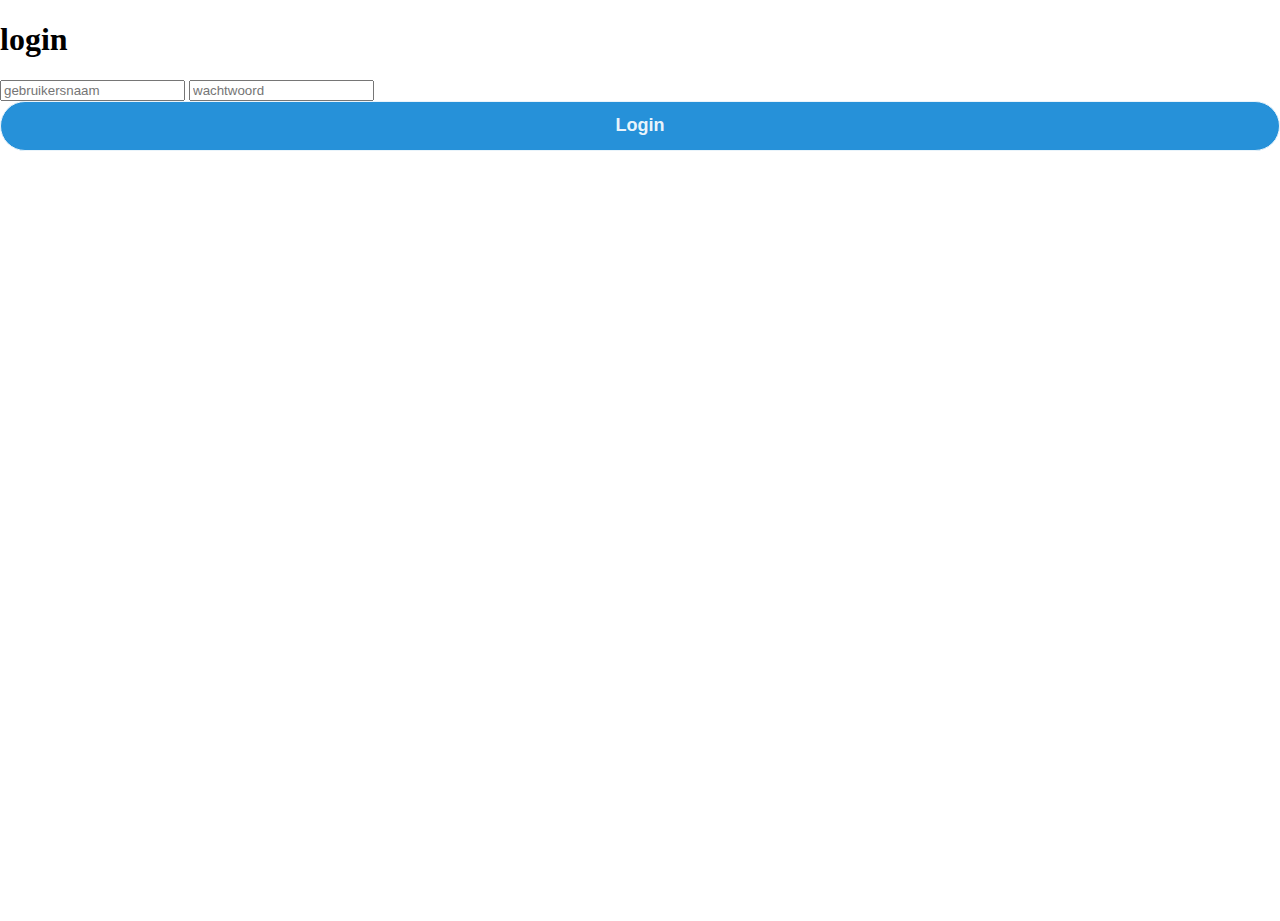
<file: templates/inlog2.html>
<!DOCTYPE html>
<html lan="en" and dir="ltr">
<head>
    <meta charset="utf-8">
    <title> login form</title>
    <link rel="stylesheet" href="../static/styling2.css">

</head>
<body>
<form class="box" action="inlog2.html" method="Post">
<h1>
    login
</h1>
<input type="text" name="" placeholder="gebruikersnaam" id="gebruikersnaam">
<input type="text" name="" placeholder="wachtwoord" id="wachtwoord">
<input type="submit" name="" value="Login">

</form>
</body>

</html>
</file>
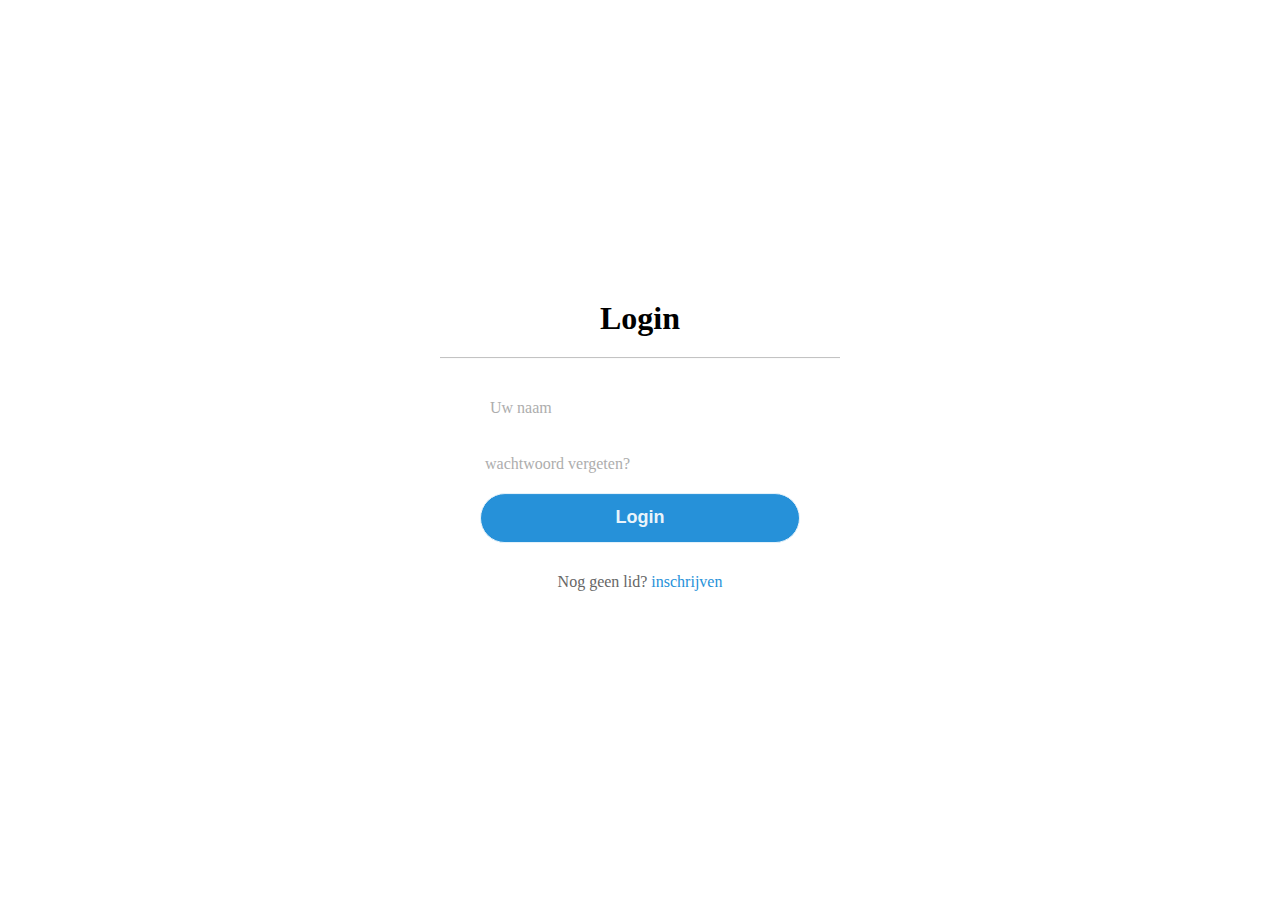
<file: templates/test-correct.html>
<!DOCTYPE html>
<html lang="en" dir="ltr">
    <head>
        <meta charset="utf-8">
        <title>Animated login Form</title>
        <link rel="stylesheet" href="../static/styling.css">
    </head>
    <body>
        <div class="center">
            <h1>Login</h1>
            <form method="post">
                <div class="txt_field">
                    <input type="text" required>
                    <span></span>
                    <label>Uw naam</label>
                </div>
                <div class="txt_field2">
                    <input type="wachtwoord" required>
                    <span></span>
                    <label>Wachtwoord</label>
                </div>
                <div class="wwv"><a href="#">wachtwoord vergeten?</a>
                </div>
                <input type="submit" value="Login">
                <div class="Inschrijf_link">
                    Nog geen lid? <a href="#">inschrijven</a>
                </div>
            </form>
        </div>

    </body>
</html>
</file>
<file: static/styling2.css>
body{
    margin: 0;
    padding: 0;
    font-family: montserrat;
    background-image: url('https://www.test-correct.nl/hubfs/Background-Triangles-grey-1.svg') !important;
    background-size: cover !important;
    background-position: center center !important;
    background-repeat: no-repeat !important;
    height: 100vh;
    overflow: hidden;
}

.center{
    position: absolute;
    top: 50%;
    left: 50%;
    transform: translate(-50%, -50%);
    width: 400px;
    background: white;
    border-radius: 10px;
}
.center h1{
    text-align: center;
    padding: 0 0 20px 0;
    border-bottom: 1px solid silver;
}
.center form{
    padding: 0 40px;
    box-sizing: border-box;
}
form .txtfield{
    position: relative;
    border-bottom: 2px solid #adadad;
    margin: 30px 0;
}
.txt_field input{
    width: 100%;
    padding: 0 5px;
    height: 40px;
    font-size: 16px;
    border: none;
    background: none;
    outline: none;
}
.txt_field label{
    position: absolute;
    top: 35%;
    left: 50px;
    color: #adadad;
    transform: translateY(0%);
    font-size: 16px;
    pointer-events: none;
    transition: .5s;
}
.txt_field span::before{
    content: '';
    position: absolute;
    top: 140px;
    left: 0;
    width: 0%;
    height: 2px;
    background: #2691d9;
    transition: .5s;
}
.txt_field input:focus ~ label,
.txt_field input:valid ~ label{
    top: 0px;
    color: #2691d9
}
.txt_field input:focus ~ span::before,
.txt_field input:valid ~ span::before{
    width: 100%;
}
form .txtfield2{
    position: relative;
    border-bottom: 4px solid #adadad;
    margin: 60px 0;
}
.txt_field2 input{
    width: 100%;
    padding: 0 5px;
    height: 40px;
    font-size: 16px;
    border: none;
    background: none;
    outline: none;
}
.txt_field2 label{
    position: absolute;
    top: 43%;
    left: 50px;
    color: #ffffff;
    transform: translateY(0%);
    font-size: 16px;
    pointer-events: none;
}
.txt_field2 span::before{
    content: '';
    position: absolute;
    top: 175px;
    left: 0;
    width: 0%;
    height: 2px;
    background: #2691d9;
}

.txt_field2 input:focus ~ span::before,
.txt_field2 input:valid ~ span::before{
    width: 100%;
}
.wwv{
    margin: -5px 0 20px 5px;
    color: #adadad ;
    cursor: pointer;
}
.wwv a{
    color: #adadad;
    text-decoration: none;
}
.wwv a:hover{
    text-decoration: underline;
}
input[type="submit"]{
    width: 100%;
    height: 50px;
    border: 1px solid;
    background: #2691d9;
    border-radius: 25px;
    font-size: 18px;
    color: #e9f4fb;
    font-weight: 700;
    cursor: pointer;
    outline: none;
}
input[type="submit"]:hover{
    border-color: #2691d9;
    transition: .5s;
}
.Inschrijf_link{
    margin: 30px 0;
    text-align: center;
    font-size: 16px;
    color: #666666;
}
.Inschrijf_link a{
    color: #2691d9;
    text-decoration: none;
}
.Inschrijf_link a:hover{
    text-decoration: underline;
}
body p{
    font-family: 'Zilla Slab', serif !important;
  }
body h2{
    font-family: 'Nunito',sans-serif !important;
}
</file>
<file: static/styling.css>
body{
    margin: 0;
    padding: 0;
    font-family: montserrat;
    height: 100vh;
}
.center{
    position: absolute;
    top: 50%;
    left: 50%;
    transform: translate(-50%, -50%);
    width: 400px;
    background: white;
    border-radius: 10px;
}
.center h1{
    text-align: center;
    padding: 0 0 20px 0;
    border-bottom: 1px solid silver;
}
.center form{
    padding: 0 40px;
    box-sizing: border-box;
}
form .txtfield{
    position: relative;
    border-bottom: 2px solid #adadad;
    margin: 30px 0;
}
.txt_field input{
    width: 100%;
    padding: 0 5px;
    height: 40px;
    font-size: 16px;
    border: none;
    background: none;
    outline: none;
}
.txt_field label{
    position: absolute;
    top: 35%;
    left: 50px;
    color: #adadad;
    transform: translateY(0%);
    font-size: 16px;
    pointer-events: none;
    transition: .5s;
}
.txt_field span::before{
    content: '';
    position: absolute;
    top: 140px;
    left: 0;
    width: 0%;
    height: 2px;
    background: #2691d9;
    transition: .5s;
}
.txt_field input:focus ~ label,
.txt_field input:valid ~ label{
    top: 0px;
    color: #2691d9
}
.txt_field input:focus ~ span::before,
.txt_field input:valid ~ span::before{
    width: 100%;
}
form .txtfield2{
    position: relative;
    border-bottom: 4px solid #adadad;
    margin: 60px 0;
}
.txt_field2 input{
    width: 100%;
    padding: 0 5px;
    height: 40px;
    font-size: 16px;
    border: none;
    background: none;
    outline: none;
}
.txt_field2 label{
    position: absolute;
    top: 43%;
    left: 50px;
    color: #ffffff;
    transform: translateY(0%);
    font-size: 16px;
    pointer-events: none;
}
.txt_field2 span::before{
    content: '';
    position: absolute;
    top: 175px;
    left: 0;
    width: 0%;
    height: 2px;
    background: #2691d9;
}

.txt_field2 input:focus ~ span::before,
.txt_field2 input:valid ~ span::before{
    width: 100%;
}
.wwv{
    margin: -5px 0 20px 5px;
    color: #adadad ;
    cursor: pointer;
}
.wwv a{
    color: #adadad;
    text-decoration: none;
}
.wwv a:hover{
    text-decoration: underline;
}
input[type="submit"]{
    width: 100%;
    height: 50px;
    border: 1px solid;
    background: #2691d9;
    border-radius: 25px;
    font-size: 18px;
    color: #e9f4fb;
    font-weight: 700;
    cursor: pointer;
    outline: none;
}
input[type="submit"]:hover{
    border-color: #2691d9;
    transition: .5s;
}
.Inschrijf_link{
    margin: 30px 0;
    text-align: center;
    font-size: 16px;
    color: #666666;
}
.Inschrijf_link a{
    color: #2691d9;
    text-decoration: none;
}
.Inschrijf_link a:hover{
    text-decoration: underline;
}
body p{
    font-family: 'Zilla Slab', serif !important;
  }
body h2{
    font-family: 'Nunito',sans-serif !important;
}
</file>
